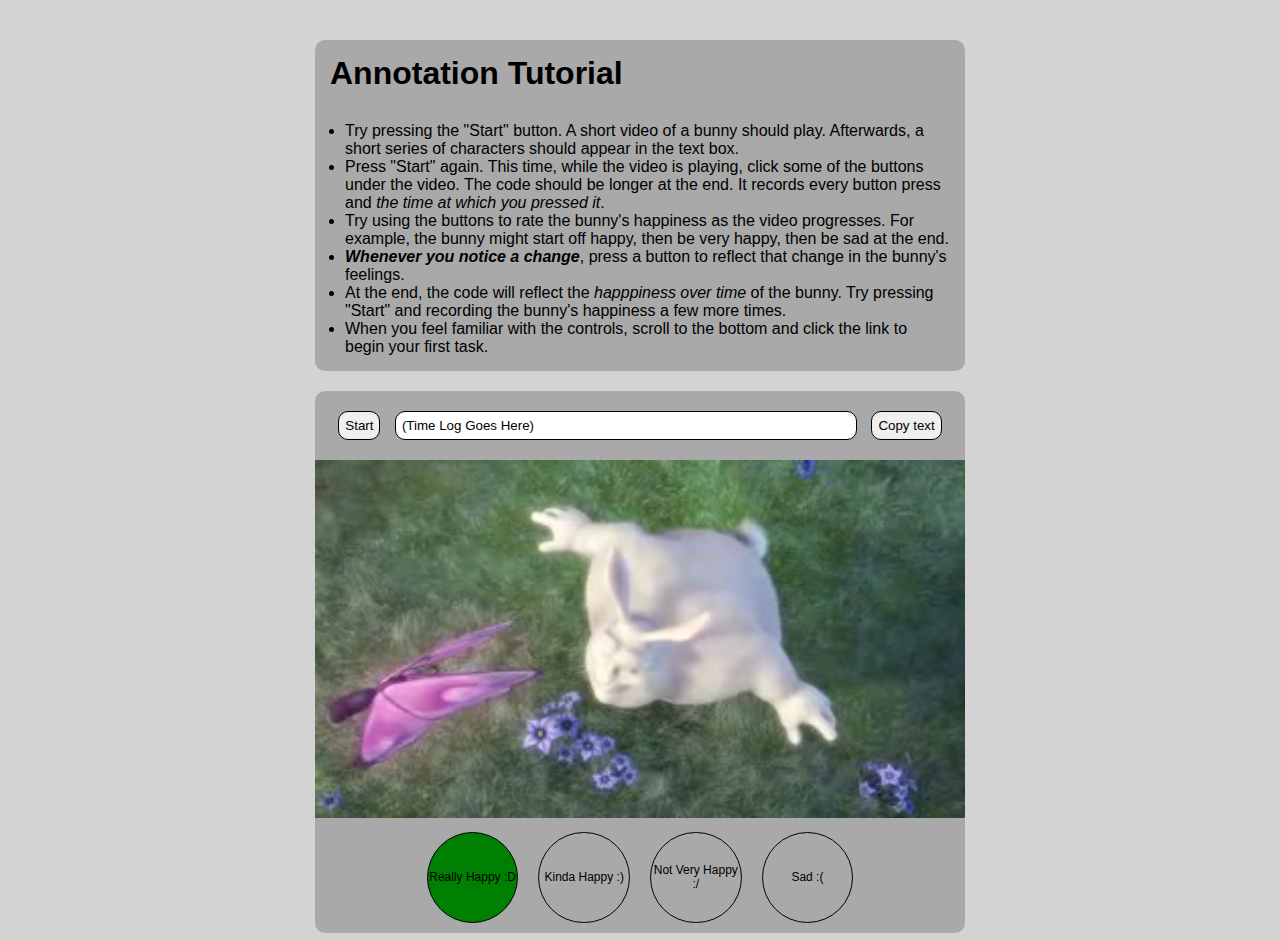
<file: old/confuseometer/index.html>
<!DOCTYPE html>
<html>
    <head>
        <meta charset="utf-8">
        <meta name="viewport" content="width=device-width,initial-scale=1">
        <title>Confuseometer</title>
        <link rel="stylesheet" type="text/css" href="style.css">
    </head>
    <body>
        <div id="main">
            <div id="headbox">
                <h1>Annotation Tutorial</h1>
                <ul>
                    <li>
                        Try pressing the "Start" button. A short video of a bunny should play. Afterwards, a short series of characters should appear in the text box.
                    </li>
                    <li>
                        Press "Start" again. This time, while the video is playing, click some of the buttons under the video. The code should be longer at the end. It records every button press and <i>the time at which you pressed it</i>.
                    </li>
                    <li>
                        Try using the buttons to rate the bunny's happiness as the video progresses. For example, the bunny might start off happy, then be very happy, then be sad at the end. 
                    </li>
                    <li>
                        <b><i>Whenever you notice a change</i></b>, press a button to reflect that change in the bunny's feelings.
                    </li>
                    <li>
                        At the end, the code will reflect the <i>happpiness over time</i> of the bunny. Try pressing "Start" and recording the bunny's happiness a few more times.
                    </li>
                    <li>
                        When you feel familiar with the controls, scroll to the bottom and click the link to begin your first task.
                    </li>
                </ul>
                </div>
            <div id="vidbox">
                <div id="buttons">
                    <div class="tooltip">
                        <button id="startButton" onclick="startVid()">
                            <span class="tooltiptext" id="startTool">Start Tracking</span>
                            <span id="startText">Start</span>
                        </button>
                    </div>
                    <input type="text" value="(Time Log Goes Here)" id="timeCode">
                    <div class="tooltip">
                        <button onclick="copyCode()" onmouseout="toolOut()">
                            <span class="tooltiptext" id="copyTool">Copy to clipboard</span>
                            Copy text
                        </button>
                    </div>
                </div>
                <video id="vid">
                    <source src="src/mov_bbb.webm" type="video/webm">
                    <source src="src/mov_bbb.mp4" type="video/mp4">
                    <source src="src/mov_bbb.ogg" type="video/ogg">
                </video>
                <div class="radio-bar">
                    <input type="radio" id="confused_0" name="confusion" value="0" checked>
                    <label for="confused_0">Really Happy :D</label>
                    <input type="radio" id="confused_1" name="confusion" value="1">
                    <label for="confused_1">Kinda Happy :)</label>
                    <input type="radio" id="confused_2" name="confusion" value="2">
                    <label for="confused_2">Not Very Happy :/</label>
                    <input type="radio" id="confused_3" name="confusion" value="3">
                    <label for="confused_3">Sad :(</label>
                </div>
            </div>
            <div id="nextbox">
                <p>Ready for your first task?</p>
                <a href="task1.html">Begin</a>
            </div>
        </div>
        <script>
            // Globals
            let tracking = false; // Tracking State -- initially off
            let startTime = -1; // Starting Time in ms since epoch
            let timeVals = []; // 16bit Time-Value Pairs

            // Radio Button Event Handlers
            const radios = Array.from(document.getElementsByName("confusion"));
            radios.forEach((input) => {input.addEventListener('click',logTime)});

            // Playback video
            const vid = document.getElementById("vid");

            // Z85 Digits
            const digits = "0123456789" + 
                           "abcdefghijklmnopqrstuvwxyz" +
                           "ABCDEFGHIJKLMNOPQRSTUVWXYZ" + 
                           ".-:+=^!/*?&<>()[]{}@%$#"

            // Convert a uint32 to 5 Z85 digit chars
            function binToZ85(num) {
                return [...Array(5).keys()].map(i => digits.charAt( Math.floor( 
                    num / (85**i) ) % 85) ).reverse().join("");
            }
            
            // Cat bits of each pair of uint16 in timeVals to make uint32
            // Expect an extra 0 to be added onto the list to handle odd length
            function zipCat(list) {
                console.log(list);
                const evens = list.slice(0,-1).filter((_,i) => !(i % 2));
                console.log(evens);
                const odds = list.filter((_,i) => i % 2);
                console.log(odds);
                return [...evens].map((v,i) => parseInt(v) * 2**16 + parseInt(odds[i]))
            }

            // Copy code from input to clipboard
            function copyCode() {
                const copyText = document.getElementById("timeCode");
                copyText.select();
                copyText.setSelectionRange(0, 99999);
                document.execCommand("copy");

                const tooltip = document.getElementById("copyTool");
                tooltip.innerHTML = "Copied Successfully <span>&#10003;</span>";
            }

            // Reset ToolTip on Mouse Out
            function toolOut() {
                document.getElementById("copyTool").innerHTML = "Copy to clipboard";
            }

            // Start Video & Tracking
            function startVid() {
                const btStart = document.getElementById("startButton");
                const text = document.getElementById("timeCode");
                // Log Start Time
                startTime = Date.now();
                console.log(binToZ85(startTime));
                // Disable Start Button
                btStart.disabled = true;
                // Begin Tracking
                tracking = true;
                text.value = "Tracking...";
                // Play Video
                vid.play();
                // Hide Next Bar
                document.getElementById("nextbox").style.display = "none";
                // Set button to default
                document.getElementById("confused_0").checked = false;
                document.getElementById("confused_1").checked = true;
                document.getElementById("confused_2").checked = false;
                document.getElementById("confused_3").checked = false;
            }
            
            // Finish Tracking & Generate Code
            vid.onended = () => {
                const btStart = document.getElementById("startButton");
                const text = document.getElementById("timeCode");
                // Print Log
                const zippedTimes = [startTime, ...zipCat([...timeVals, 0])];
                text.value = [...zippedTimes].map(n => binToZ85(n)).join("");
                // Reset Tracking
                tracking = false;
                timeVals = [];
                // Enable Start Button
                btStart.disabled = false;
                // Show Next Bar
                document.getElementById("nextbox").style.display = "block";
            }
            
            // Log Times and Radio Values
            function logTime() {
                if (tracking) {
                    const cT = Math.floor( (Date.now() - startTime) / 100 );
                    timeVals.push(cT * 4 + parseInt(radios.find(r => r.checked).value));
                    console.log(cT,radios.find(r => r.checked).value);
                }
            }

        </script>
    </body>
</html>
</file>
<file: old/confuseometer/style.css>
/***************************************************************************************/
/* Master Styling */

html, body {
    width: 100%;
    height: 100%;
    background-color: lightgray;
}

html * {
    margin: 0;
    padding: 0;
    font-family: sans-serif;
}

#main {
    width: 80%;
    max-width: 650px;
    margin: 40px auto;
}

#headbox {
    background-color: darkgray;
    margin: 0 0 20px 0;
    border-radius: 10px;
}

#headbox > * {
    padding: 15px;
}

#headbox ul {
    padding-left: 30px;
}

#buttons {
    padding: 20px 0 20px 0;
    margin: auto;
    width: 100%;
    border-radius: 10px 10px 0 0;
}

#buttons button, #buttons input {
    margin: 0 5px 0 5px;
    padding: 6px;
    border: 1px solid;
    border-radius: 10px;
}

#buttons button:not(:disabled):hover {
    background-color: gray;
}

#timeCode {
    max-width: 450px;
    width: 35vw;
}

#vidbox {
    background-color: darkgray;
    text-align: center;
    border-radius: 10px;
}

#vid {
    width: 100%;
}

#nextbox {
    margin: 20px 0 0 0; 
    width: 100%;
    border-radius: 10px;
    background-color: darkgray;
    position: relative;
    display: none;
}

#nextbox > * {
    padding: 15px;
}
#nextbox a {
    position: absolute;
    top: 0;
    right: 0;
}

/***************************************************************************************/
/* Radio Buttons */

.radio-bar {
    margin: auto;
    display: flex;
    flex-wrap: wrap;
    width: 100%;
    justify-content: center;
}

.radio-bar input[type="radio"] {
    /* Hide OS Buttons */
    opacity: 0;
    position: fixed;
    width: 0;
}

.radio-bar label {
    margin: 10px;
    border-radius: 50%;
    border: 1px solid black;
    width: 7vw;
    height: 7vw;
    font-size: 0.75em;
    display: flex;
    align-items: center;
    justify-content: center;
    text-align: center;
}

.radio-bar label:hover {
    background-color: gray;
}

.radio-bar input[type="radio"]:focus + label {}

/* Differentiating Background Color For Radio Options */
#confused_0:checked + label { background-color: green; }
#confused_1:checked + label { background-color: yellow; }
#confused_2:checked + label { background-color: orange; }
#confused_3:checked + label { background-color: red; }

/***************************************************************************************/
/* Clipboard Copy Tool-tip */

.tooltip {
    /* Positioning */
    position: relative;
    display: inline-block;
}

.tooltip .tooltiptext {
    /* Initially Hidden */
    visibility: hidden;
    /* Sizing */
    width: 140px;
    background-color: #555;
    color: #fff;
    text-align: center;
    /* Space */
    border-radius: 6px;
    padding: 5px;
    /* Positioning */
    position: absolute;
    z-index: 1;
    bottom: 150%;
    left: 50%;
    margin-left: -75px;
    /* Fade-In */
    opacity: 0;
    transition: opacity 0.3s;
}

.tooltip .tooltiptext::after {
    content: "";
    /* Positioining */
    position: absolute;
    top: 100%;
    left: 50%;
    margin-left: -5px;
    /* Give appearance of speech bubble */
    border-width: 5px;
    border-style: solid;
    border-color: #555 transparent transparent transparent;
}

.tooltip:hover .tooltiptext {
    /* Appear on Hover */
    visibility: visible;
    opacity: 1;
}

/***************************************************************************************/
</file>
